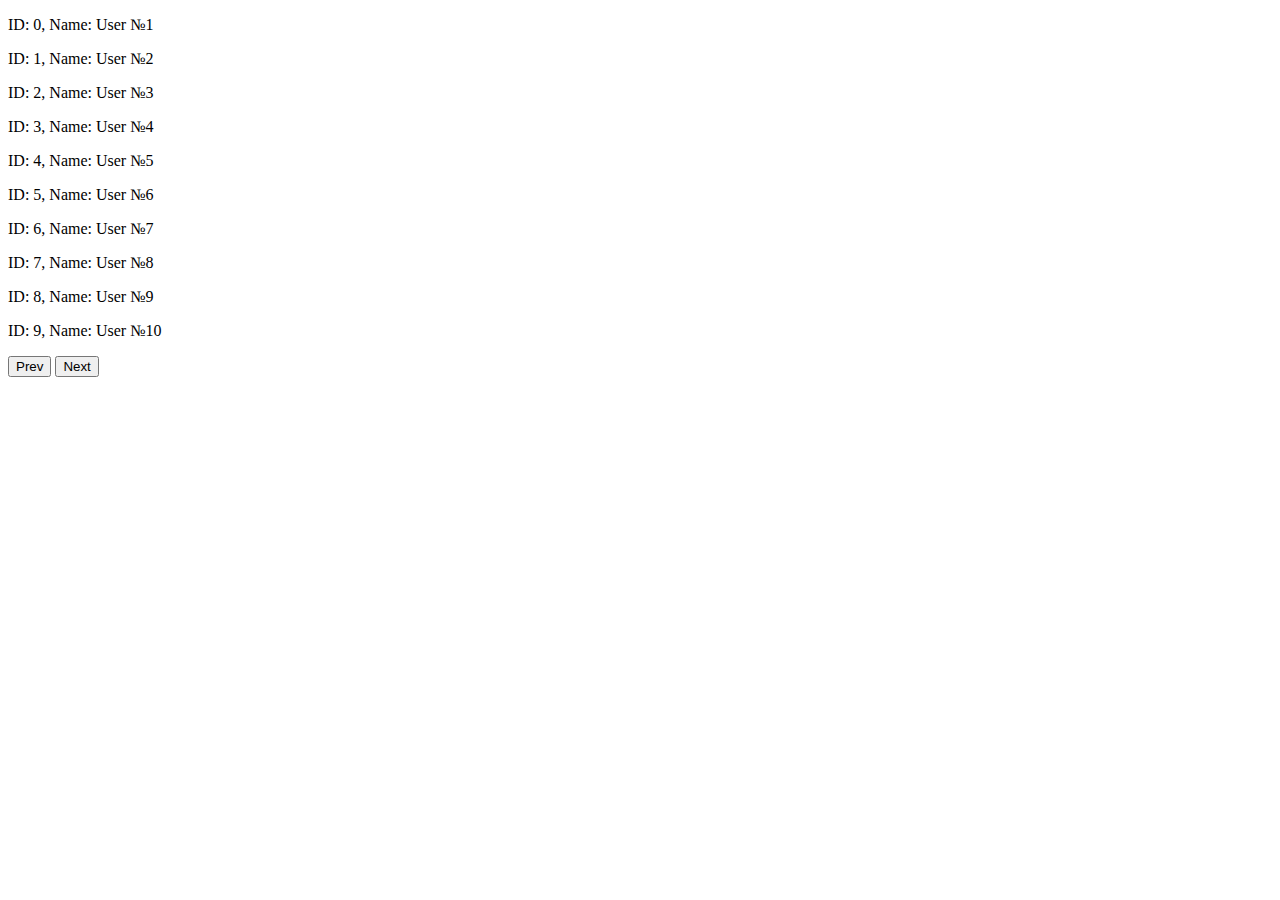
<file: Lesson10/task10/index.html>
<!doctype html>
<html lang="en">
<head>
    <meta charset="UTF-8">
    <meta name="viewport"
          content="width=device-width, user-scalable=no, initial-scale=1.0, maximum-scale=1.0, minimum-scale=1.0">
    <meta http-equiv="X-UA-Compatible" content="ie=edge">
    <title>Document</title>
</head>
<body>
<div id="wrapper"></div>
<form name="buttons">
    <button type="submit" name="prev" value="prev">Prev</button>
    <button type="submit" name="next" value="next">Next</button>
</form>
<script src="main.js"></script>
</body>
</html>
</file>
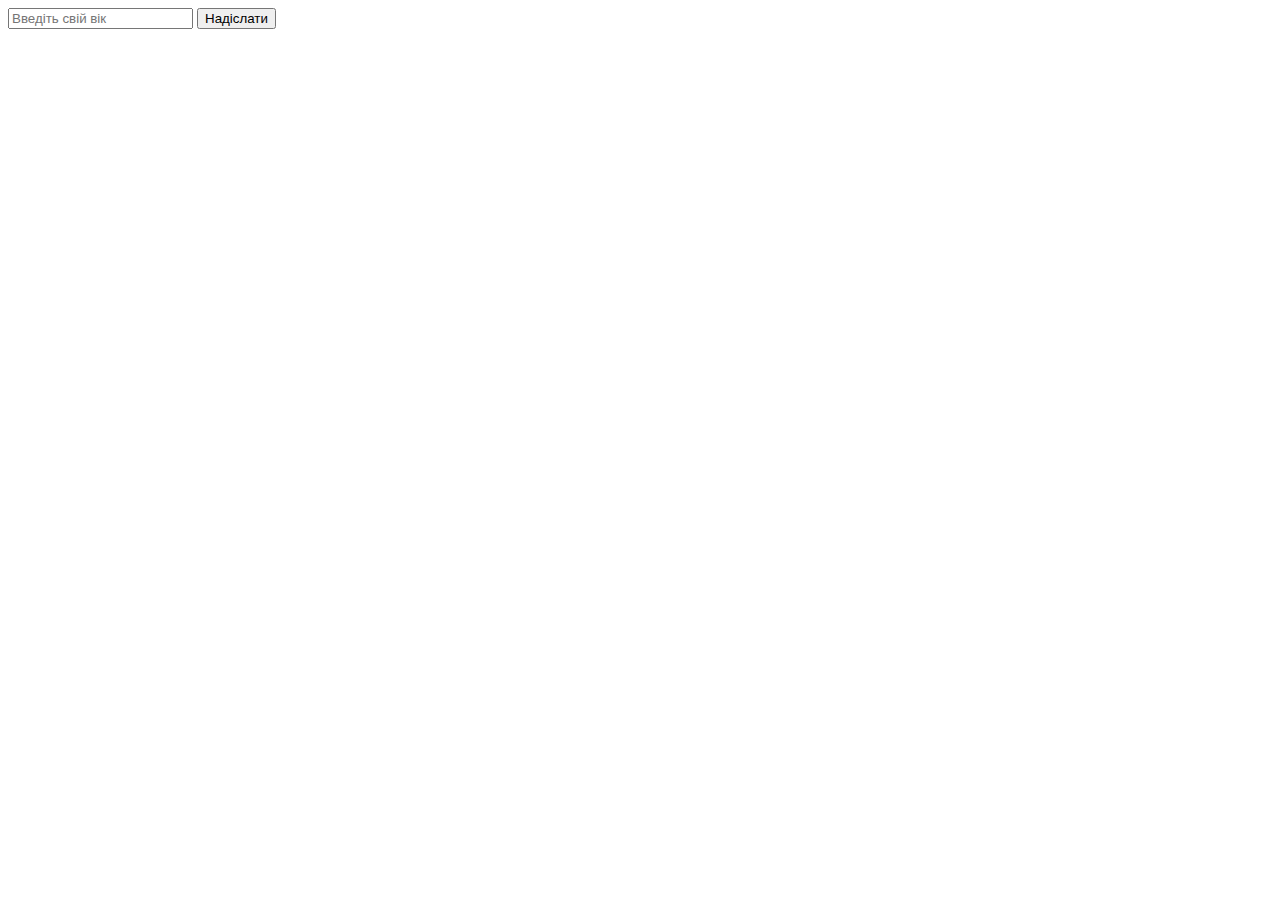
<file: Lesson10/task2/index.html>
<!DOCTYPE html>
<html lang="en">
<head>
    <meta charset="UTF-8">
    <title>Title</title>
</head>
<body>
<form class="main_form">
  <input type="number" name="age" placeholder="Введіть свій вік" id="age">
  <input type="submit" value="Надіслати" id="button">
</form>
<script src="main.js"></script>
</body>
</html>
</file>
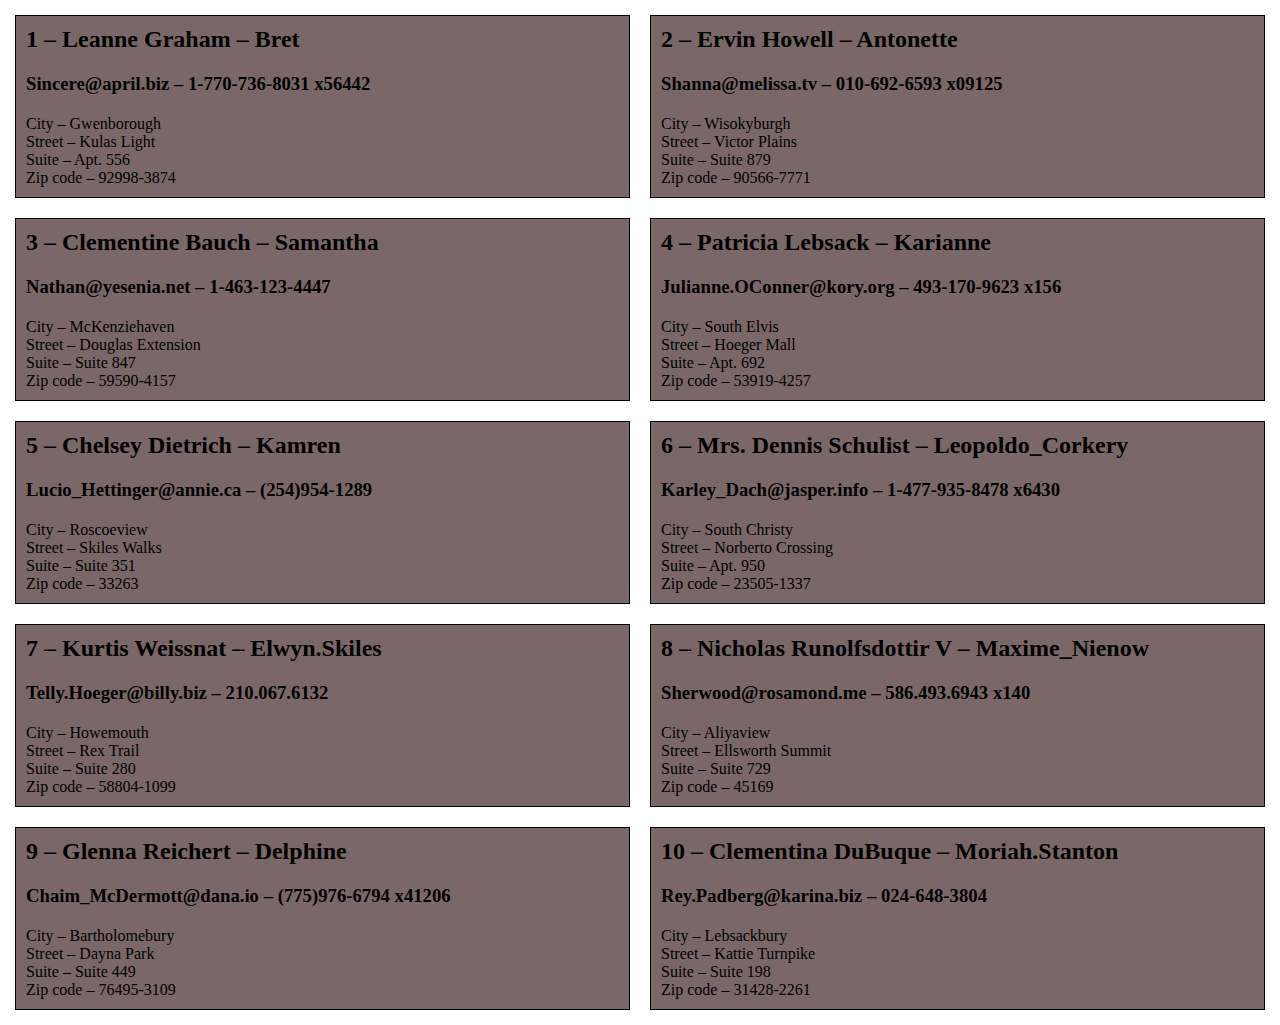
<file: Lesson3/task8/index.html>
<!doctype html>
<html lang="en">
<head>
  <meta charset="UTF-8">
  <meta name="viewport"
        content="width=device-width, user-scalable=no, initial-scale=1.0, maximum-scale=1.0, minimum-scale=1.0">
  <meta http-equiv="X-UA-Compatible" content="ie=edge">
  <title>Document</title>
</head>
<body>
<script src="users.js"></script>
<script src="main.js"></script>
<link rel="stylesheet" href="styles.css">
</body>
</html>
</file>
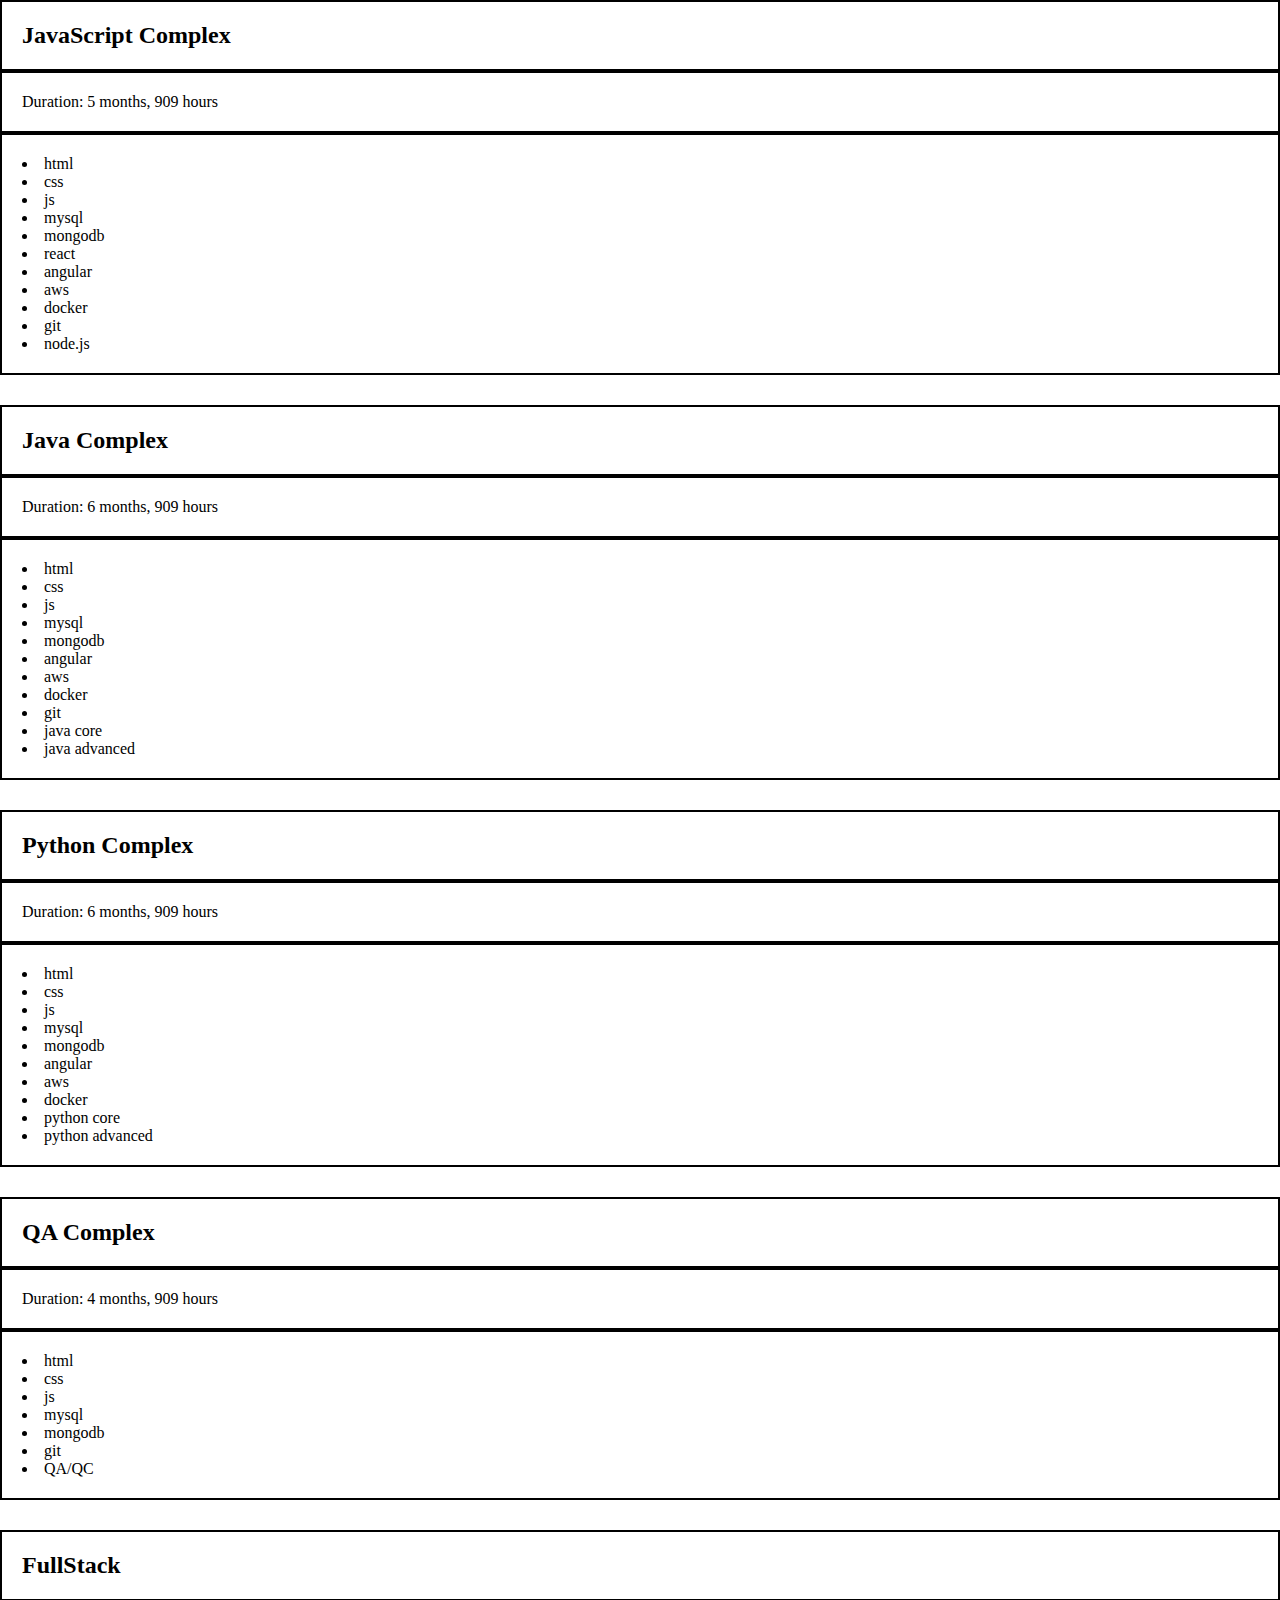
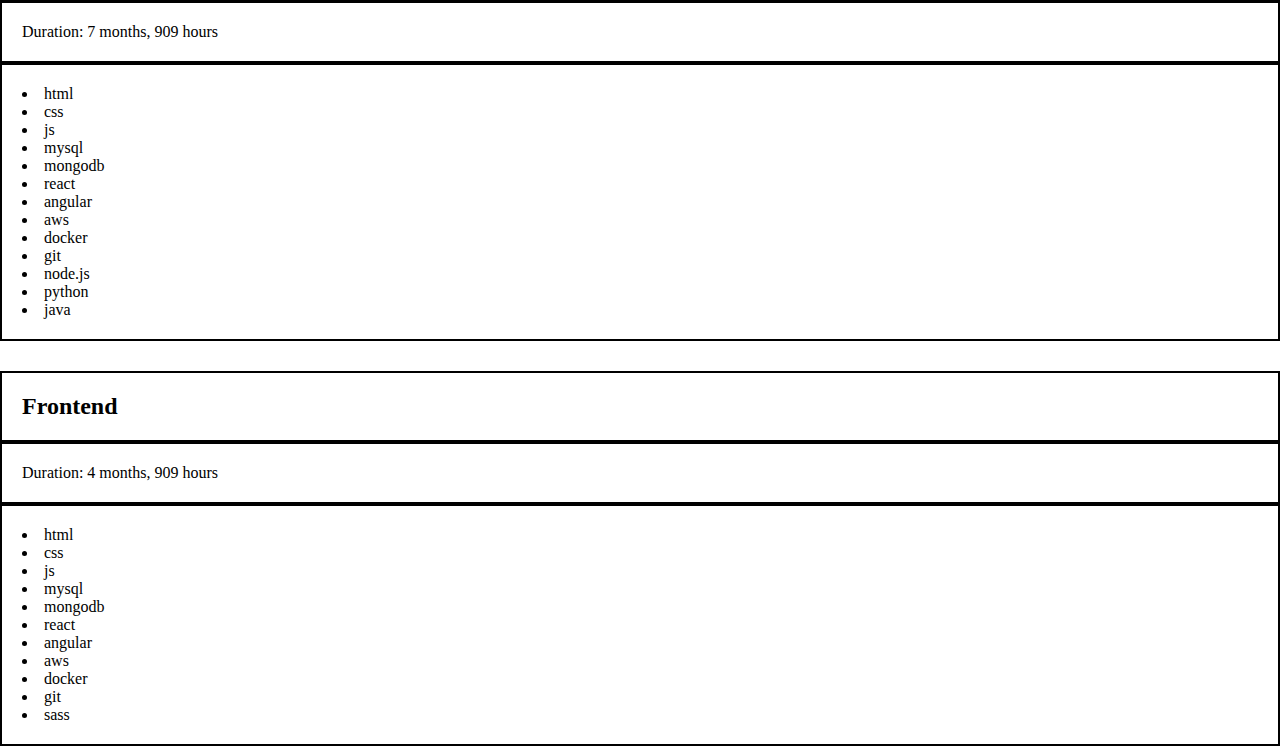
<file: Lesson9/task5/index.html>
<!DOCTYPE html>
<html lang="en">
<head>
    <meta charset="UTF-8">
    <title>Title</title>
  <link rel="stylesheet" href="style.css">
</head>
<body>
<script src="arrays.js"></script>
<script src="main.js"></script>
</body>
</html>
</file>
<file: Lesson3/task8/styles.css>
*{
    margin: 0;
    padding: 0;
}
.users-box {
    display: grid;
    grid-template-columns: repeat(2, 1fr);
    grid-template-rows: repeat(5, 1fr);
    margin: 15px 15px;
    gap: 20px;
}
.user-box{
    display: flex;
    justify-content: center;
    flex-direction: column;
    border: 1px solid black;
    padding: 10px;
    gap: 20px;
    background-color: #7a6868;

}
</file>
<file: Lesson9/task5/style.css>
*{
    box-sizing: border-box;
    padding: 0;
    margin: 0;
}
body{
    display: flex;
    flex-direction: column;
    gap: 30px;
}
.wrapper {
    border: 3px solid green;
    display: flex;
    flex-direction: column;
    width: 400px;
    padding: 10px;
    gap: 10px;
}
ul{
    border:  2px solid black;
    padding: 20px;
    list-style-position: inside;
}
p{
    border:  2px solid black;
    padding: 20px;
}
h2{
    border:  2px solid black;
    padding: 20px;
}
</file>
